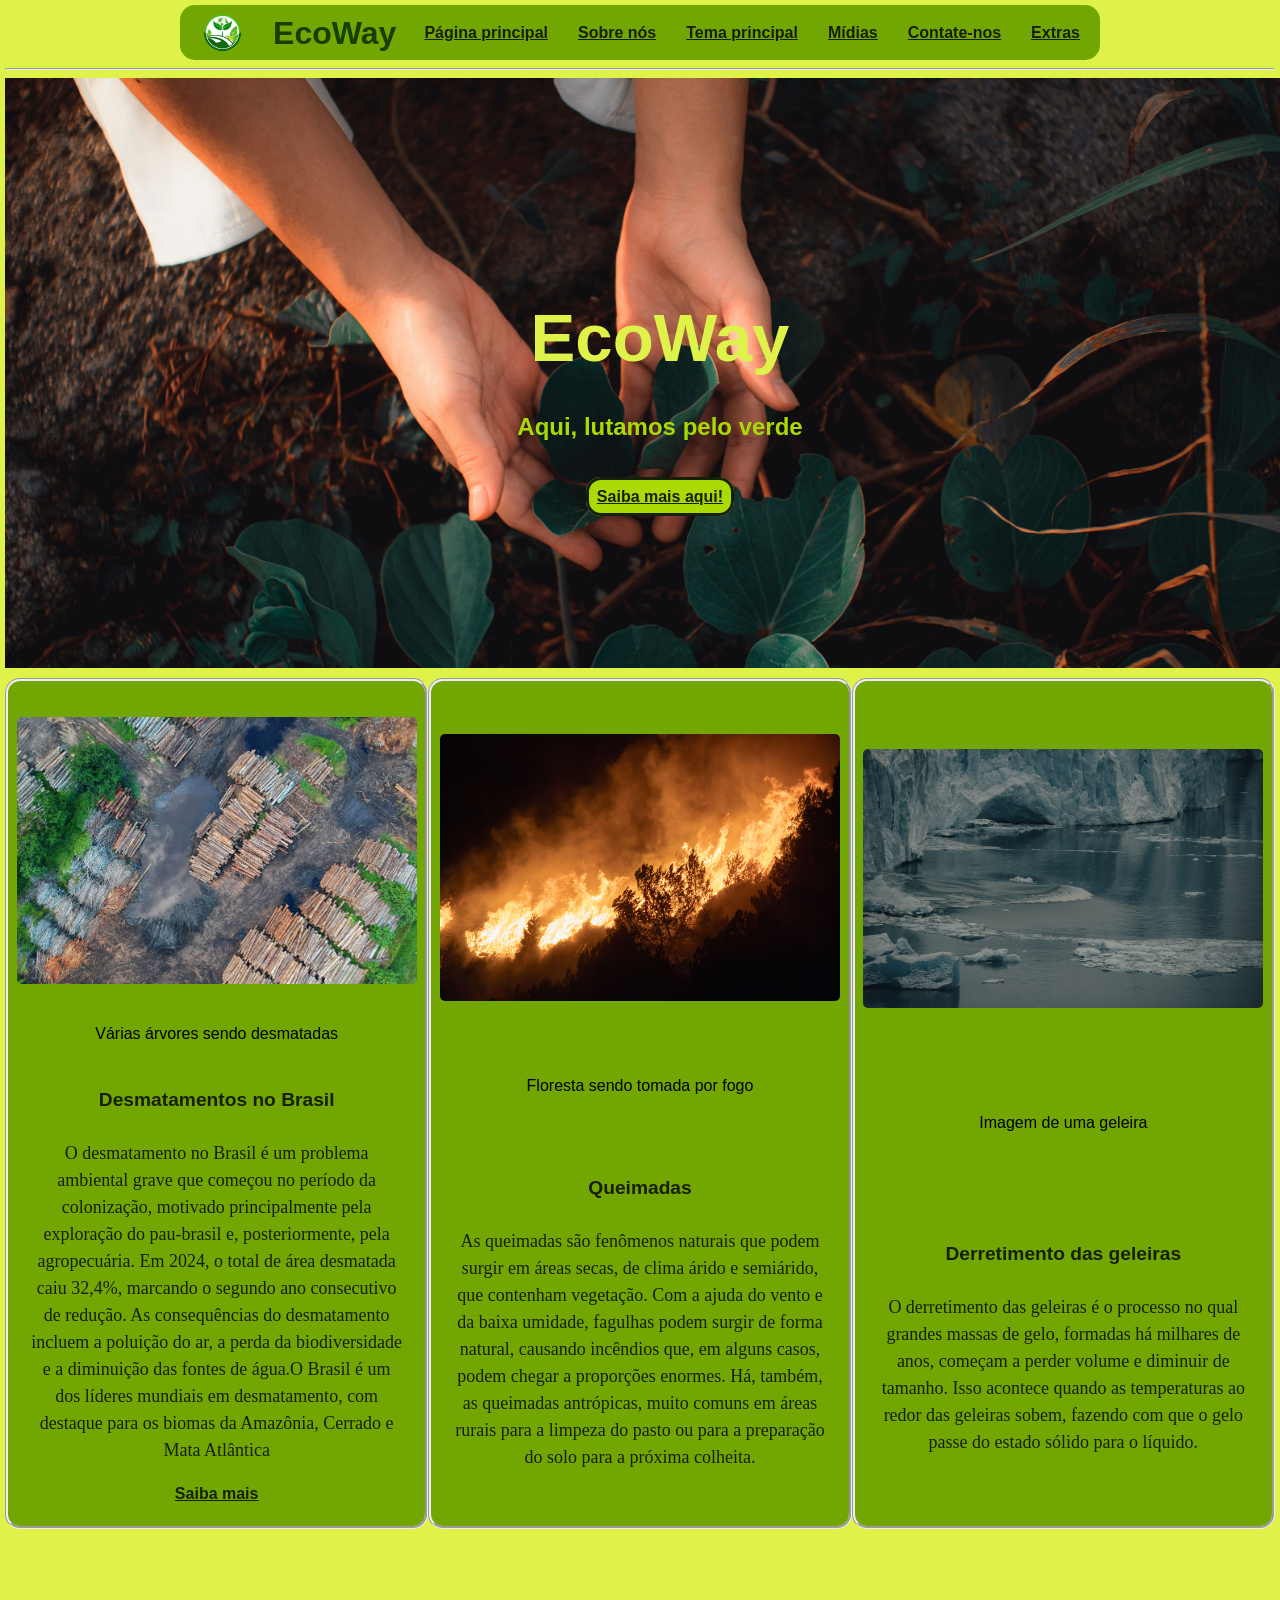
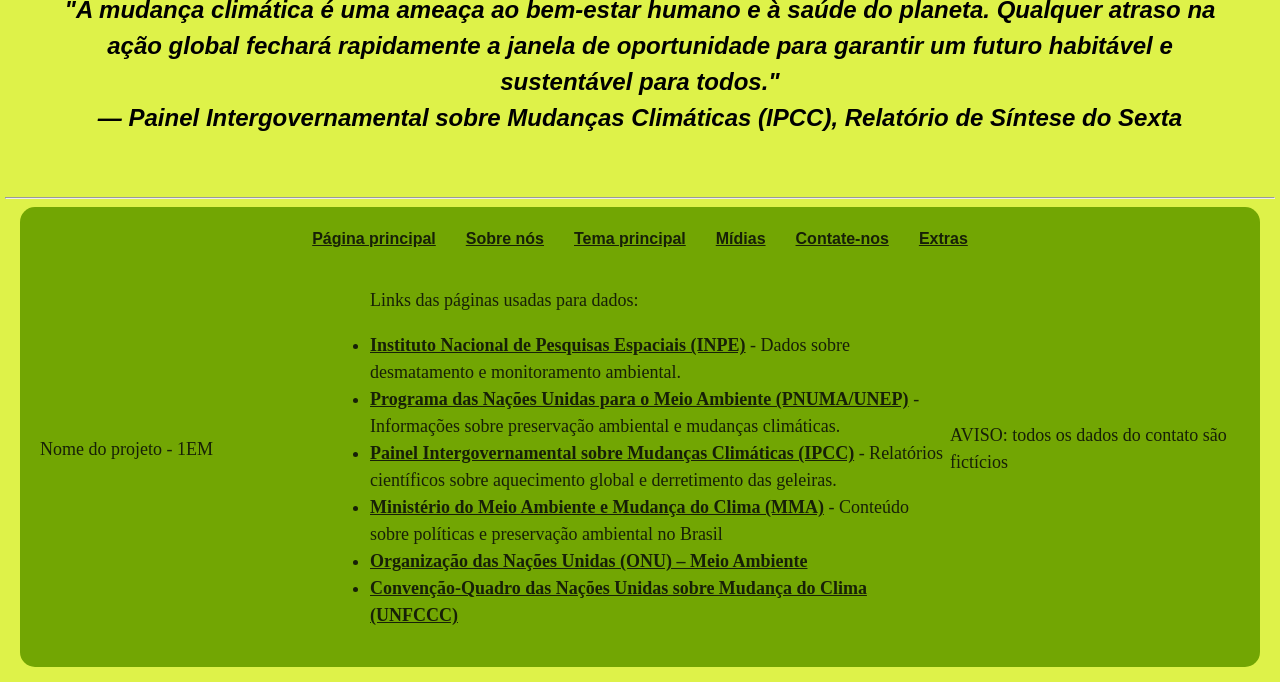
<file: index.html>
<!--Página index-->
<!DOCTYPE html>
<html lang="pt-br">
<head>
    <meta charset="UTF-8">
    <meta name="viewport" content="width=device-width, initial-scale=1.0">
    <title>Página inicial</title>
    <link rel="stylesheet" href="estilo.css">
    <link rel="icon" type="image/png" href="imagens/favicon.png">
</head>
<body>
    <!--Cabeçalho-->
    <header>
        <div class="cabeçalho">
            <!--Logo-->
            <img src="imagens/logo.png" alt="Logotipo" class="logo">
            <!--Título do site-->
            <h1 class="titulo">EcoWay</h1>
            <!--Menu de navegação-->
            <nav class="menunav">
                <a href="index.html">Página principal</a>
                <a href="sobre.html">Sobre nós</a>
                <a href="tema.html">Tema principal</a>
                <a href="midia.html">Mídias</a>
                <a href="contato.html">Contate-nos</a>
                <a href="extra.html">Extras</a>
            </nav>
        </div>
    </header>
    <!--Parte principal-->
    <main>
        <hr>
        <section class="hero">
            <h1>EcoWay</h1>
            <h2>Aqui, lutamos pelo verde</h2>
            <a href="tema.html" class="btn">Saiba mais aqui!</a>
        </section>
        <section class="containercards">
            <div class="cardgrid">
                <figure><img src="imagens/card1.jpg" alt="Desmatamento em floresta"></figure>
                <figcaption>Várias árvores sendo desmatadas</figcaption>
                <article>
                    <h4>Desmatamentos no Brasil</h4>
                    <p>O desmatamento no Brasil é um problema ambiental grave que começou no período da colonização, motivado principalmente pela exploração do pau-brasil e, posteriormente, pela agropecuária. Em 2024, o total de área desmatada caiu 32,4%, marcando o segundo ano consecutivo de redução. As consequências do desmatamento incluem a poluição do ar, a perda da biodiversidade e a diminuição das fontes de água.O Brasil é um dos líderes mundiais em desmatamento, com destaque para os biomas da Amazônia, Cerrado e Mata Atlântica</p>
                    <a href="tema.html">Saiba mais</a>
                </article>
            </div>
            <div class="cardgrid">
                <figure><img src="imagens/card2.jpg" alt="Queimada"></figure>
                <figcaption>Floresta sendo tomada por fogo</figcaption>
                <article>
                    <h4>Queimadas</h4>
                    <p>As queimadas são fenômenos naturais que podem surgir em áreas secas, de clima árido e semiárido, que contenham vegetação. Com a ajuda do vento e da baixa umidade, fagulhas podem surgir de forma natural, causando incêndios que, em alguns casos, podem chegar a proporções enormes. Há, também, as queimadas antrópicas, muito comuns em áreas rurais para a limpeza do pasto ou para a preparação do solo para a próxima colheita.</p>
                </article>
            </div>
            <div class="cardgrid">
                <figure><img src="imagens/card3.jpg" alt="geleiras"></figure>
                <figcaption>Imagem de uma geleira</figcaption>
                <article>
                    <h4>Derretimento das geleiras</h4>
                    <p>O derretimento das geleiras é o processo no qual grandes massas de gelo, formadas há milhares de anos, começam a perder volume e diminuir de tamanho. Isso acontece quando as temperaturas ao redor das geleiras sobem, fazendo com que o gelo passe do estado sólido para o líquido.</p>
                </article>
            </div>
        </section>
        <section class="blockquote">
            <blockquote cite="IPCC">"A mudança climática é uma ameaça ao bem-estar humano e à saúde do planeta. Qualquer atraso na ação global fechará rapidamente a janela de oportunidade para garantir um futuro habitável e sustentável para todos."<br>— Painel Intergovernamental sobre Mudanças Climáticas (IPCC), Relatório de Síntese do Sexta</blockquote>
        </section>
            </div>
        <hr>
    </main>
    <!--Rodapé-->
    <footer>
        <div class="rodapetotal">
            <nav class="rodapenav">
                <a href="index.html">Página principal</a>
                <a href="sobre.html">Sobre nós</a>
                <a href="tema.html">Tema principal</a>
                <a href="midia.html">Mídias</a>
                <a href="contato.html">Contate-nos</a>
                <a href="extra.html">Extras</a>
            </nav>
            <div class="rodape">
            <p>Nome do projeto - 1EM</p>
            <ul>
                <p>Links das páginas usadas para dados:</p>
                <li><a href="https://www.gov.br/inpe/pt-br" target="_blank">Instituto Nacional de Pesquisas Espaciais (INPE)</a> - Dados sobre desmatamento e monitoramento ambiental.</li>
                <li><a href="https://www.unep.org/pt-br" target="_blank">Programa das Nações Unidas para o Meio Ambiente (PNUMA/UNEP)</a> - Informações sobre preservação ambiental e mudanças climáticas.</li>
                <li><a href="https://www.ipcc.ch/?utm" target="_blank">Painel Intergovernamental sobre Mudanças Climáticas (IPCC)</a> - Relatórios científicos sobre aquecimento global e derretimento das geleiras.</li>
                <li><a href="https://www.gov.br/mma?utm" target="_blank">Ministério do Meio Ambiente e Mudança do Clima (MMA)</a> - Conteúdo sobre políticas e preservação ambiental no Brasil</li>
                <li><a href="https://www.un.org/en/climatechange?utm" target="_blank">Organização das Nações Unidas (ONU) – Meio Ambiente</a></li>
                <li><a href="https://unfccc.int" target="_blank">Convenção-Quadro das Nações Unidas sobre Mudança do Clima (UNFCCC)</a></li>
            </ul>
            <p>AVISO: todos os dados do contato são fictícios</p>
            </div>
        </div>
    </footer>
</body>
</html>
</file>
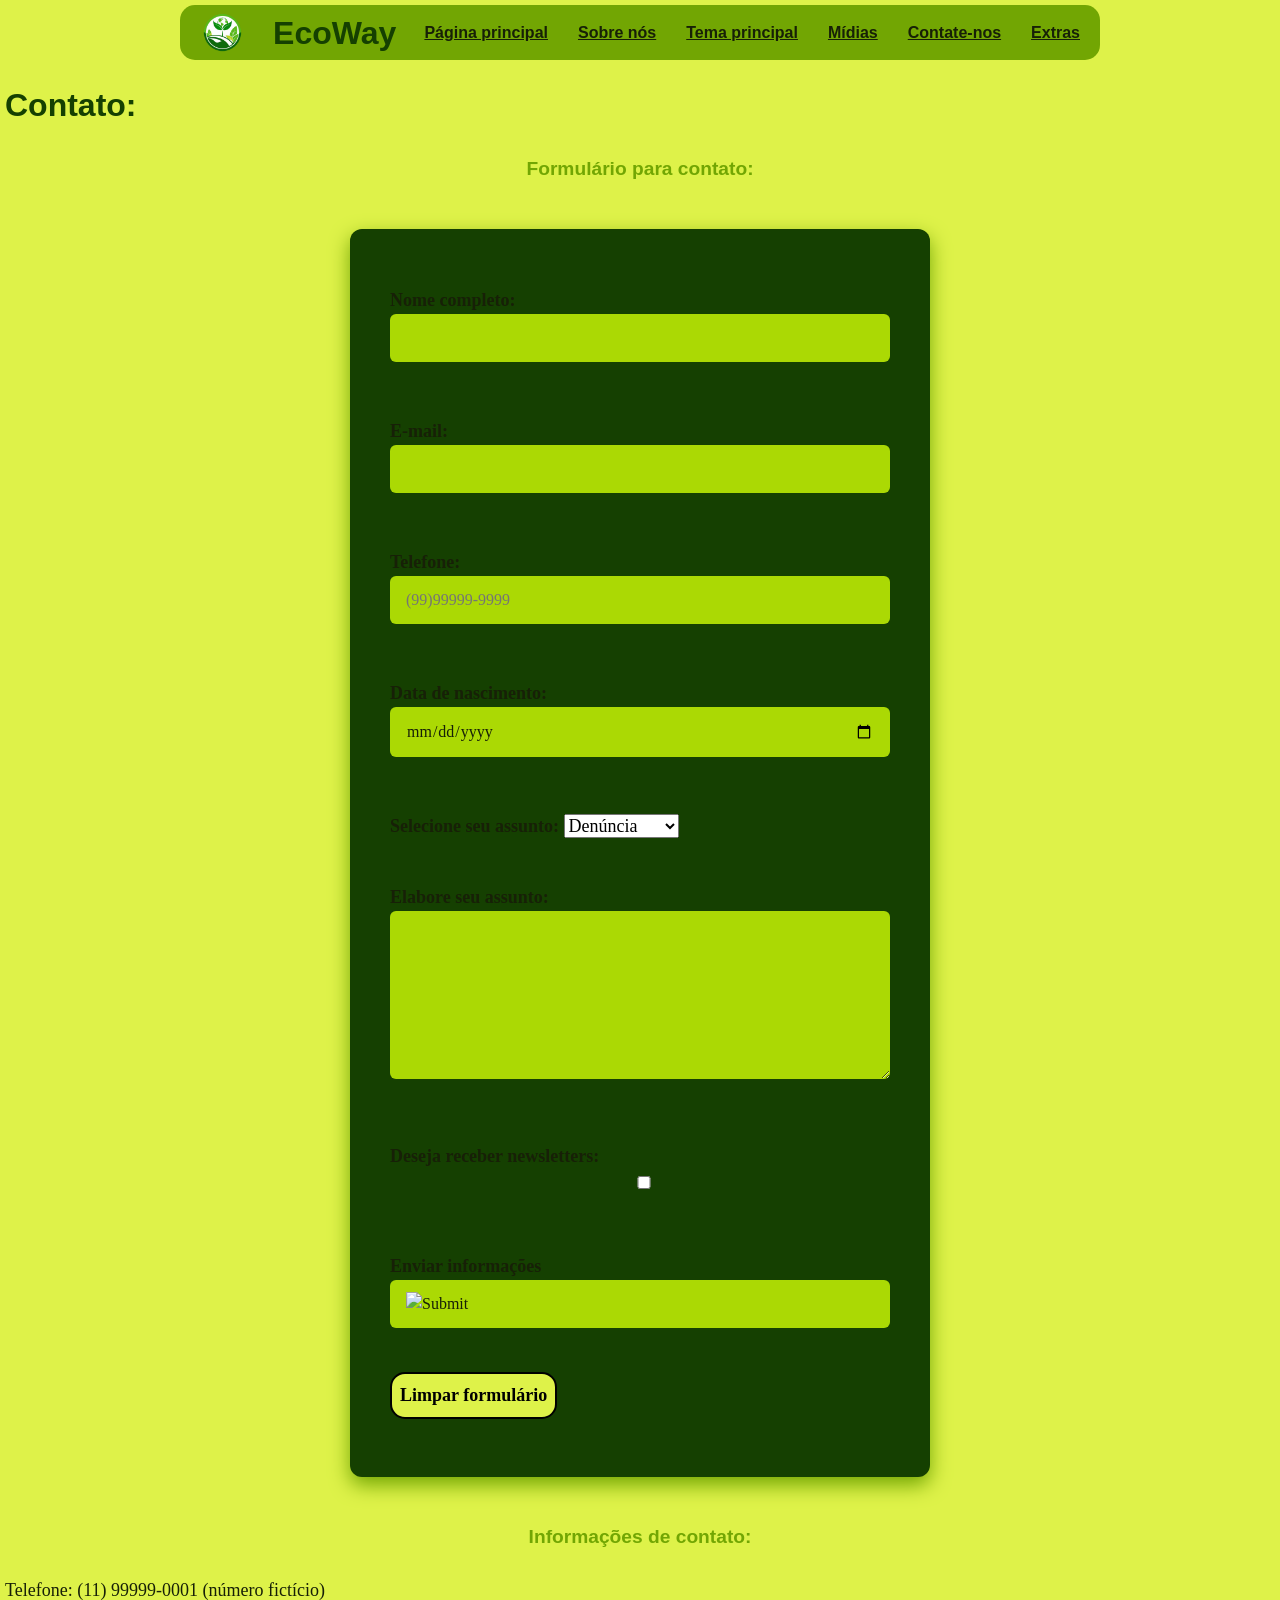
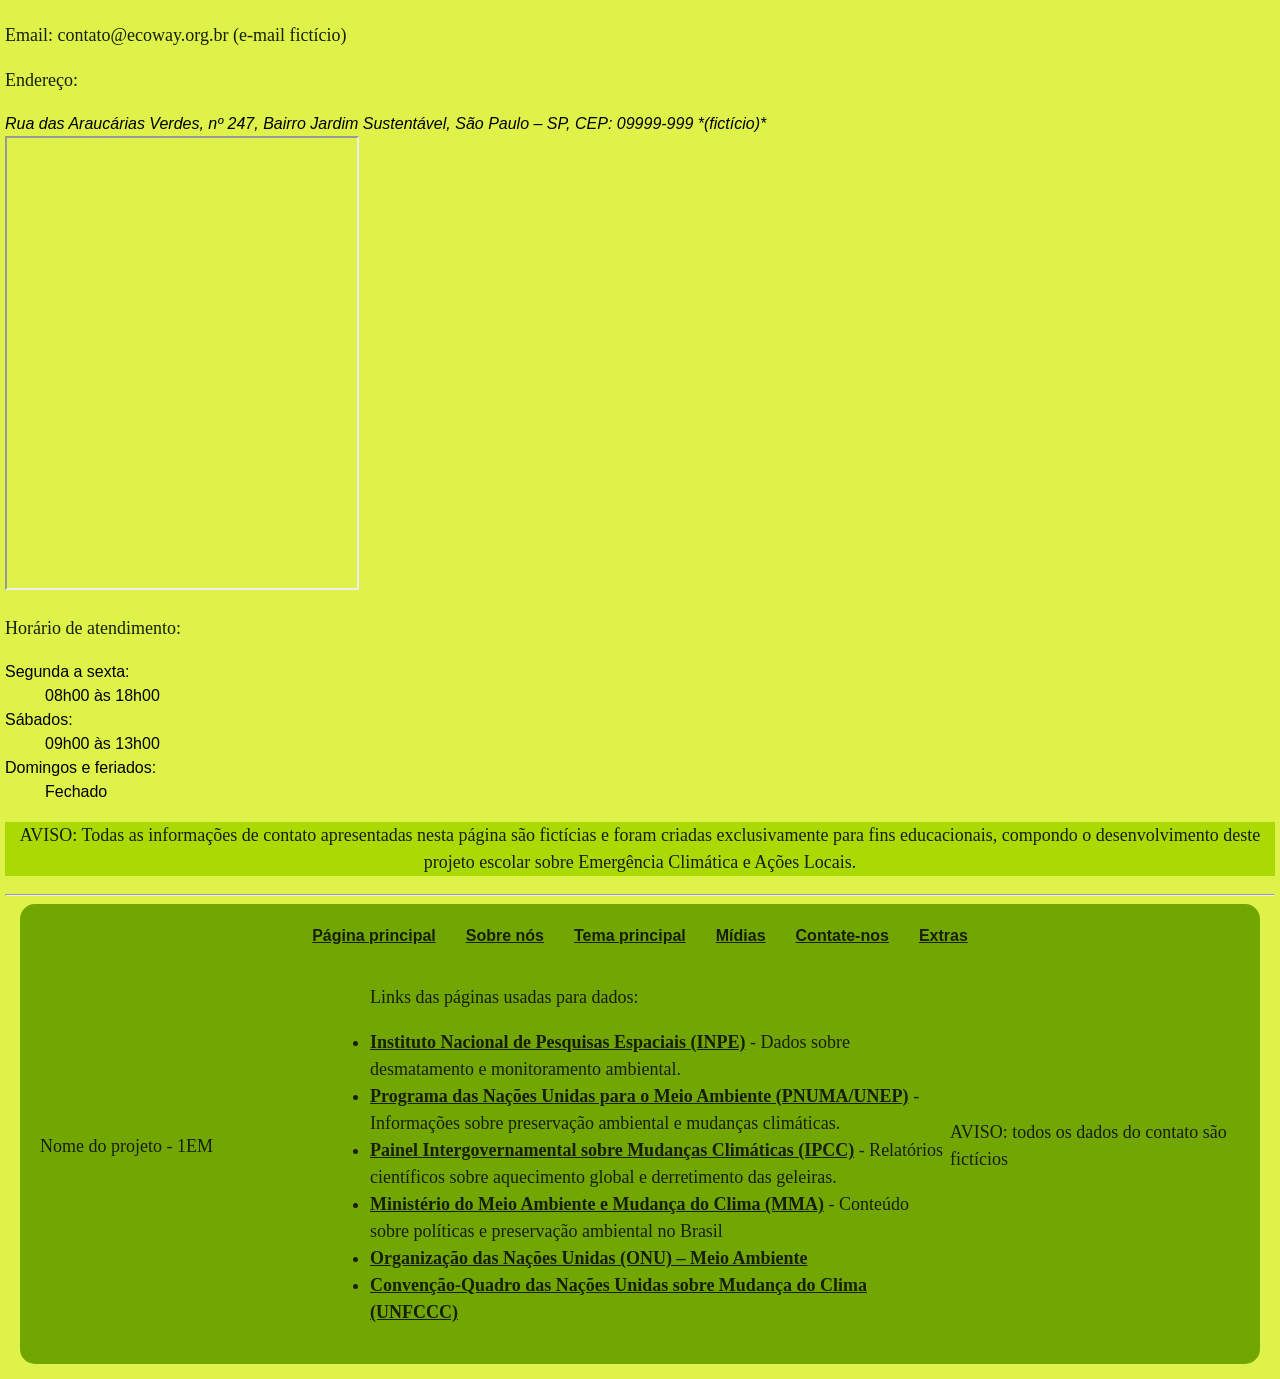
<file: contato.html>
<!--Página index-->
<!DOCTYPE html>
<html lang="pt-br">
<head>
    <meta charset="UTF-8">
    <meta name="viewport" content="width=device-width, initial-scale=1.0">
    <title>Contato</title>
    <link rel="stylesheet" href="estilo.css">
    <link rel="icon" type="image/png" href="imagens/favicon.png">
</head>
<body>
    <!--Cabeçalho-->
    <header>
        <div class="cabeçalho">
            <!--Logo-->
            <img src="imagens/logo.png" alt="Logotipo" class="logo">
            <!--Título do site-->
            <h1 class="titulo">EcoWay</h1>
            <!--Menu de navegação-->
            <nav class="menunav">
                <a href="index.html">Página principal</a>
                <a href="sobre.html">Sobre nós</a>
                <a href="tema.html">Tema principal</a>
                <a href="midia.html">Mídias</a>
                <a href="contato.html">Contate-nos</a>
                <a href="extra.html">Extras</a>
            </nav>
        </div>
    </header>
    <!--Parte principal-->
    <main>
        <h1>Contato:</h1>
        <h4>Formulário para contato:</h4>
        <section class="container-formulario">
            <form class="formulario-contato">
                <section class="grupo-campo">
                    <p>
                        <label for="input-nome">Nome completo: </label>
                        <input type="text" id="input-nome" name="nome" required>
                    </p>
                </section>
                <section class="grupo-campo">
                    <p>
                        <label for="input-email">E-mail: </label>
                        <input type="email" id="input-email" name="email" required>
                    </p>
                </section>
                <section class="grupo-campo">
                    <p>
                        <label for="input-telefone">Telefone: </label>
                        <input type="tel" id="input-telefone" name="telefone" placeholder="(99)99999-9999" pattern="(\([0-9]{2}\))\s([9]{1})?([0-9]{4})-([0-9]{4})" min="2007-06-22" max="2026-06-22">
                    </p>
                </section>
                <section class="grupo-campo">
                    <p>
                        <label for="input-data">Data de nascimento: </label>
                        <input type="date" id="input-data" name="data" min="2007-06-29" max="1956-06-29">
                    </p>
                </section>
                <section class="grupo-campo">
                    <p>
                        <label for="input-assunto">Selecione seu assunto: </label>
                        <select name="assunto" id="input-assunto">
                            <option value="denuncia">Denúncia</option>
                            <option value="voluntariado">Voluntariado</option>
                            <option value="parceria">Parceria</option>
                            <option value="imprensa">Imprensa</option>
                            <option value="outro">Outro</option>
                        </select>
                    </p>
                    <p>
                        <label for="input-assuntoelaborar">Elabore seu assunto:</label>
                        <textarea name="assuntoelaborar" id="input-assuntoelaborar" cols="30" rows="6"></textarea>
                    </p>
                </section>
                <section class="grupo-campo">
                    <p>
                        <label for="input-newsletter">Deseja receber newsletters:</label>
                        <input type="checkbox" id="input-newsletter" name="newsletter" value="subscribe">
                    </p>
                </section>
                <section class="grupo-campo">
                    <p>
                        <label for="btn-enviar">Enviar informações</label>
                        <input type="image" src="" id="btn-enviar" name="enviar" width="5%">
                    </p>
                    <p>
                        <button type="reset" class="btn">Limpar formulário</button>
                    </p>
                </section>
            </form>
        </section>
        <section class="informacoes">
            <h4>Informações de contato:</h4>
            <p>Telefone: (11) 99999-0001 (número fictício)</p>
            <p>Email: contato@ecoway.org.br (e-mail fictício)</p>
            <p>Endereço: </p><address>Rua das Araucárias Verdes, nº 247, Bairro Jardim Sustentável, São Paulo – SP, CEP: 09999-999 *(fictício)*</address>
            <iframe 
            src="https://google.com" 
            width="350" 
            height="450" 
            allowfullscreen="" 
            title="Nosso endereço"
            >
            </iframe>
            <p>Horário de atendimento:</p>
            <p>
                <dl>
                <dt>Segunda a sexta:</dt>
                <dd>08h00 às 18h00</dd>
                <dt>Sábados:</dt>
                <dd>09h00 às 13h00</dd>
                <dt>Domingos e feriados:</dt>
                <dd>Fechado</dd>
                </dl>
            </p>
        </section>
        <p id="aviso">AVISO: Todas as informações de contato apresentadas nesta página são fictícias e foram criadas exclusivamente para fins educacionais, compondo o desenvolvimento deste projeto escolar sobre Emergência Climática e Ações Locais.</p>
        <hr>
    </main>
    <!--Rodapé-->
    <footer>
        <div class="rodapetotal">
            <nav class="rodapenav">
                <a href="index.html">Página principal</a>
                <a href="sobre.html">Sobre nós</a>
                <a href="tema.html">Tema principal</a>
                <a href="midia.html">Mídias</a>
                <a href="contato.html">Contate-nos</a>
                <a href="extra.html">Extras</a>
            </nav>
            <div class="rodape">
            <p>Nome do projeto - 1EM</p>
            <ul>
                <p>Links das páginas usadas para dados:</p>
                <li><a href="https://www.gov.br/inpe/pt-br" target="_blank">Instituto Nacional de Pesquisas Espaciais (INPE)</a> - Dados sobre desmatamento e monitoramento ambiental.</li>
                <li><a href="https://www.unep.org/pt-br" target="_blank">Programa das Nações Unidas para o Meio Ambiente (PNUMA/UNEP)</a> - Informações sobre preservação ambiental e mudanças climáticas.</li>
                <li><a href="https://www.ipcc.ch/?utm" target="_blank">Painel Intergovernamental sobre Mudanças Climáticas (IPCC)</a> - Relatórios científicos sobre aquecimento global e derretimento das geleiras.</li>
                <li><a href="https://www.gov.br/mma?utm" target="_blank">Ministério do Meio Ambiente e Mudança do Clima (MMA)</a> - Conteúdo sobre políticas e preservação ambiental no Brasil</li>
                <li><a href="https://www.un.org/en/climatechange?utm" target="_blank">Organização das Nações Unidas (ONU) – Meio Ambiente</a></li>
                <li><a href="https://unfccc.int" target="_blank">Convenção-Quadro das Nações Unidas sobre Mudança do Clima (UNFCCC)</a></li>
            </ul>
            <p>AVISO: todos os dados do contato são fictícios</p>
            </div>
        </div>
    </footer>
</body>
</html>
</file>
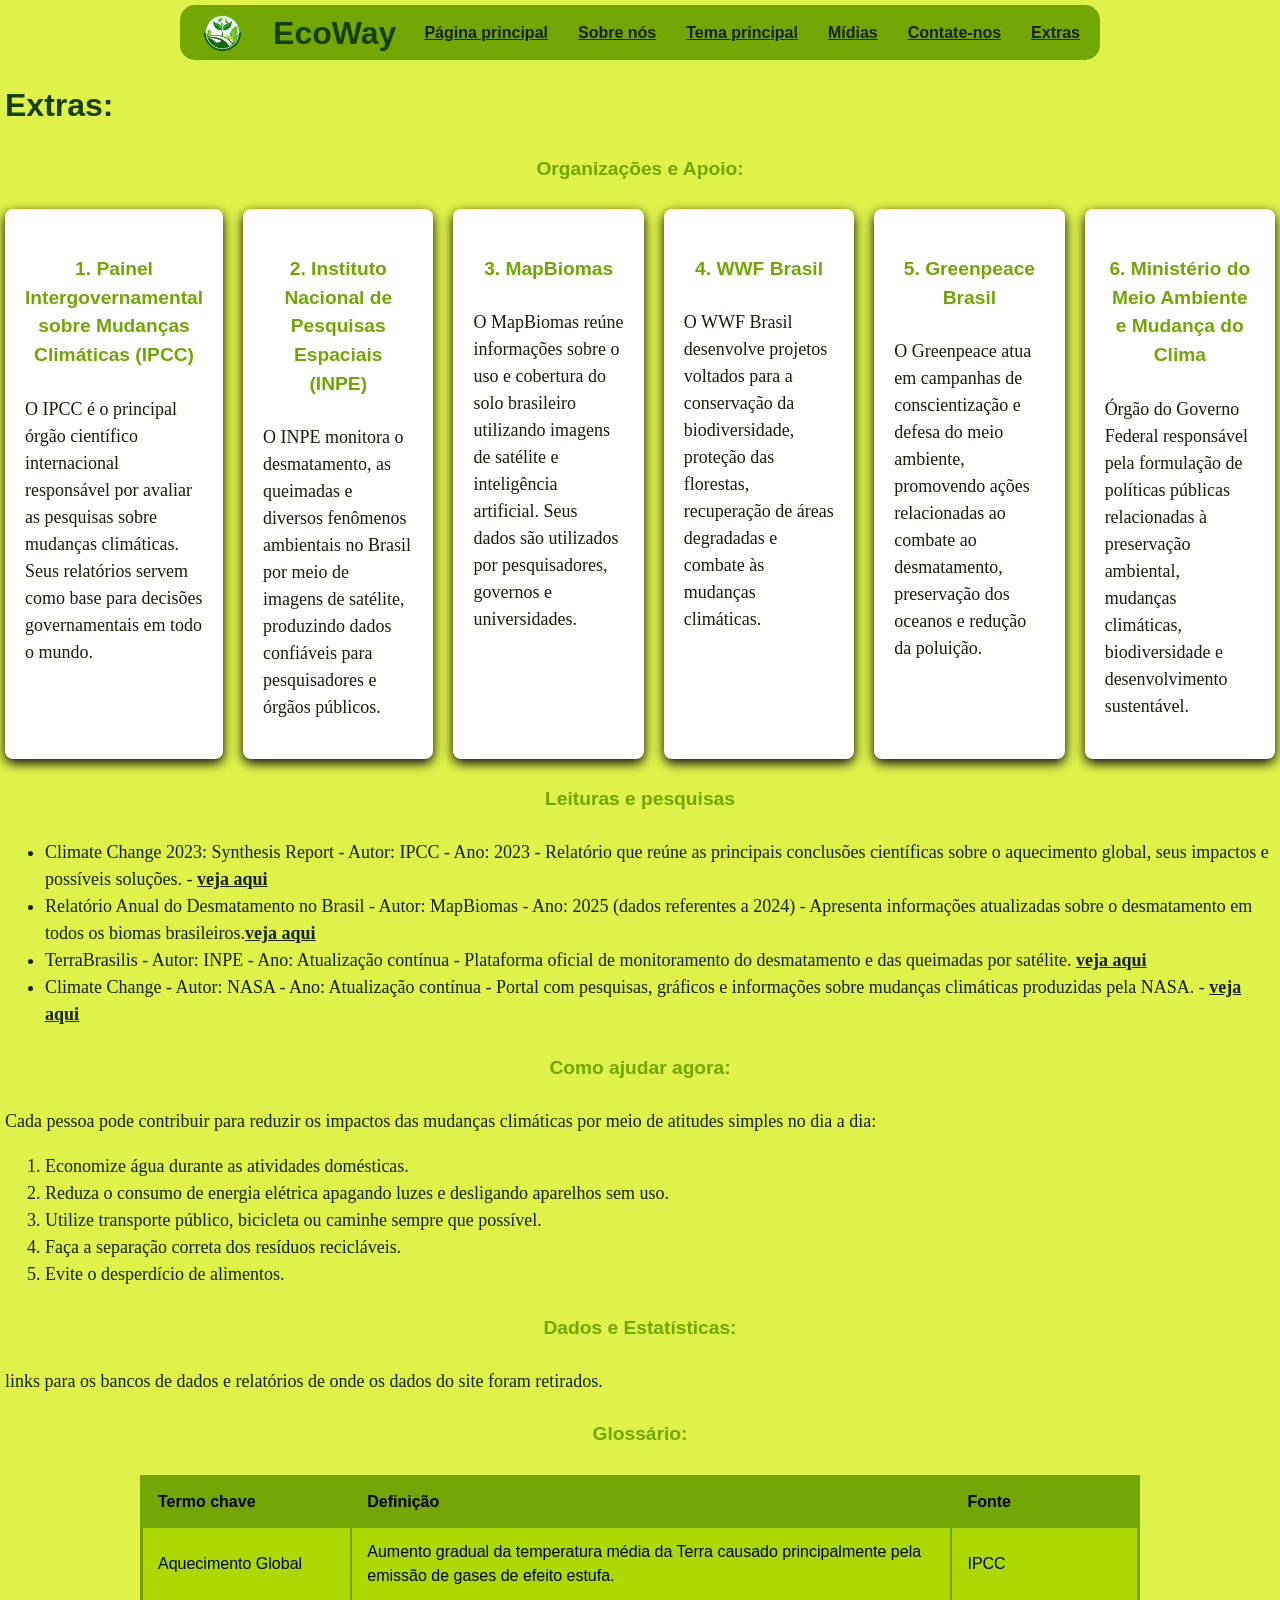
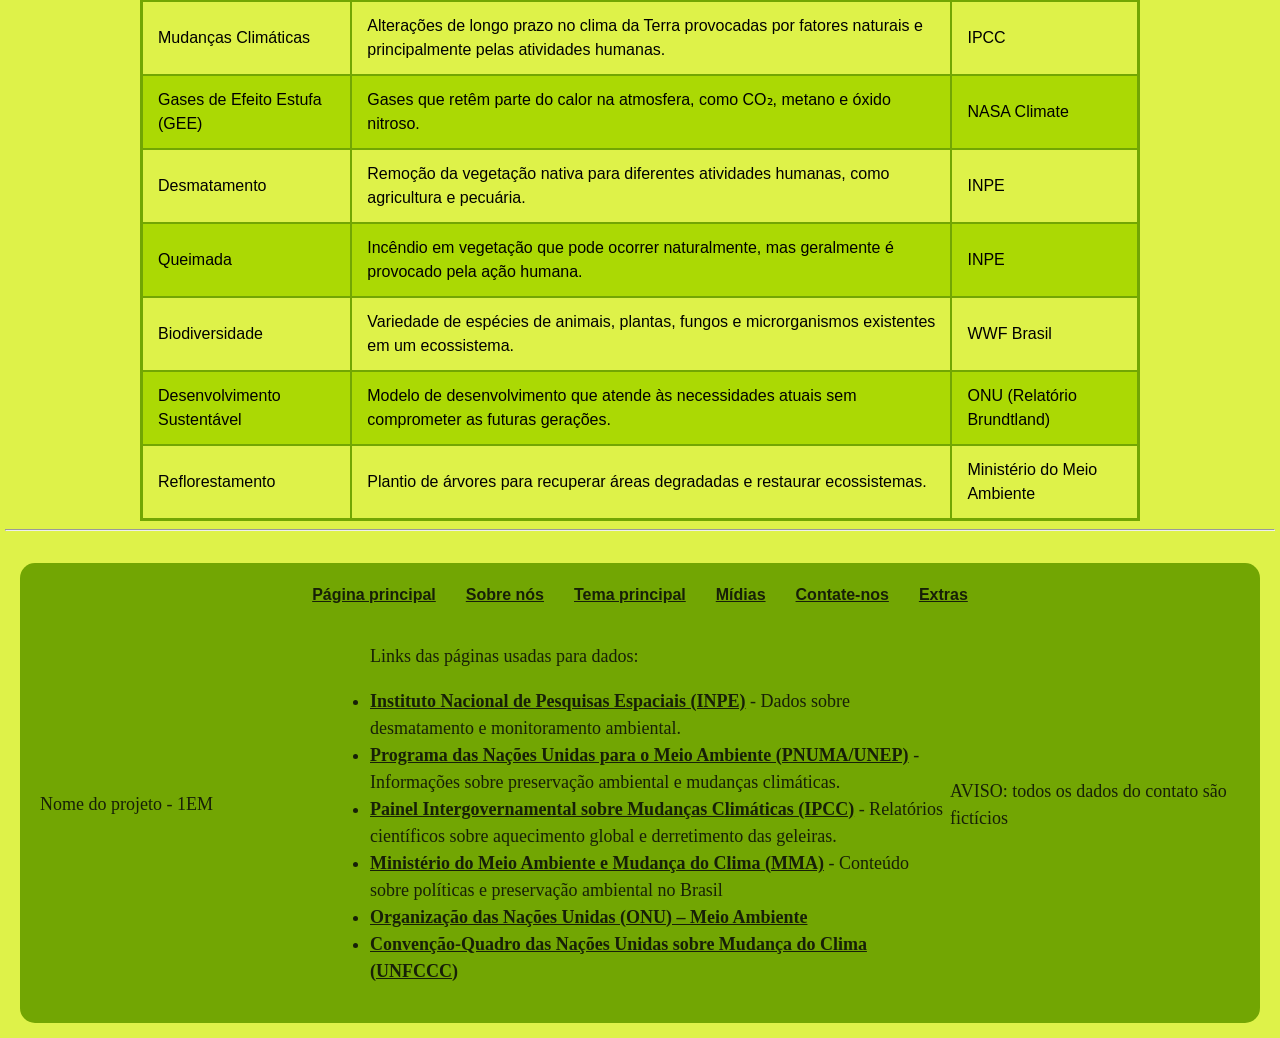
<file: extra.html>
<!--Página index-->
<!DOCTYPE html>
<html lang="pt-br">
<head>
    <meta charset="UTF-8">
    <meta name="viewport" content="width=device-width, initial-scale=1.0">
    <title>Extra</title>
    <link rel="stylesheet" href="estilo.css">
    <link rel="icon" type="image/png" href="imagens/favicon.png">
</head>
<body>
    <!--Cabeçalho-->
    <header>
        <div class="cabeçalho">
            <!--Logo-->
            <img src="imagens/logo.png" alt="Logotipo" class="logo">
            <!--Título do site-->
            <h1 class="titulo">EcoWay</h1>
            <!--Menu de navegação-->
            <nav class="menunav">
                <a href="index.html">Página principal</a>
                <a href="sobre.html">Sobre nós</a>
                <a href="tema.html">Tema principal</a>
                <a href="midia.html">Mídias</a>
                <a href="contato.html">Contate-nos</a>
                <a href="extra.html">Extras</a>
            </nav>
        </div>
    </header>
    <!--Parte principal-->
    <main>
        <h1>Extras:</h1>
        <h4>Organizações e Apoio:</h4>
        <section class="organizacoes-cards">
                <div class="organizacoes-cards">
                    <div class="card">
                        <h4>1. Painel Intergovernamental sobre Mudanças Climáticas (IPCC)</h4>
                        <p>O IPCC é o principal órgão científico internacional responsável por avaliar as pesquisas sobre mudanças climáticas. Seus relatórios servem como base para decisões governamentais em todo o mundo.</p>
                    </div>
                    <div class="card">
                        <h4>2. Instituto Nacional de Pesquisas Espaciais (INPE)</h4>
                        <p>O INPE monitora o desmatamento, as queimadas e diversos fenômenos ambientais no Brasil por meio de imagens de satélite, produzindo dados confiáveis para pesquisadores e órgãos públicos.</p>
                    </div>
                    <div class="card">
                        <h4>3. MapBiomas</h4>
                        <p>O MapBiomas reúne informações sobre o uso e cobertura do solo brasileiro utilizando imagens de satélite e inteligência artificial. Seus dados são utilizados por pesquisadores, governos e universidades.</p>
                    </div>
                    <div class="card">
                        <h4>4. WWF Brasil</h4>
                        <p>O WWF Brasil desenvolve projetos voltados para a conservação da biodiversidade, proteção das florestas, recuperação de áreas degradadas e combate às mudanças climáticas.</p>
                    </div>
                    <div class="card">
                        <h4>5. Greenpeace Brasil</h4>
                        <p>O Greenpeace atua em campanhas de conscientização e defesa do meio ambiente, promovendo ações relacionadas ao combate ao desmatamento, preservação dos oceanos e redução da poluição.</p>
                    </div>
                    <div class="card">
                        <h4>6. Ministério do Meio Ambiente e Mudança do Clima</h4>
                        <p>Órgão do Governo Federal responsável pela formulação de políticas públicas relacionadas à preservação ambiental, mudanças climáticas, biodiversidade e desenvolvimento sustentável.</p>
                    </div>
                </div>
        </section>
        <section class="leiturasepesquisas">
            <h4>Leituras e pesquisas</h4>
            <ul>
                <li>Climate Change 2023: Synthesis Report - Autor: IPCC - Ano: 2023 - Relatório que reúne as principais conclusões científicas sobre o aquecimento global, seus impactos e possíveis soluções. - <a href="https://www.ipcc.ch/report/ar6/syr/" target="_blank" rel="noopener noreferrer">veja aqui</a></li>
                <li>Relatório Anual do Desmatamento no Brasil - Autor: MapBiomas - Ano: 2025 (dados referentes a 2024) - Apresenta informações atualizadas sobre o desmatamento em todos os biomas brasileiros.<a href="https://alerta.mapbiomas.org/" target="_blank" rel="noopener noreferrer">veja aqui</a></li>
                <li>TerraBrasilis - Autor: INPE - Ano: Atualização contínua - Plataforma oficial de monitoramento do desmatamento e das queimadas por satélite. <a href="https://terrabrasilis.dpi.inpe.br/" target="_blank" rel="noopener noreferrer">veja aqui</a></li>
                <li>Climate Change - Autor: NASA - Ano: Atualização contínua - Portal com pesquisas, gráficos e informações sobre mudanças climáticas produzidas pela NASA. - <a href="https://climate.nasa.gov/" target="_blank" rel="noopener noreferrer">veja aqui</a></li>
            </ul>
        </section>
        <section class="comoajudar">
            <h4>Como ajudar agora:</h4>
            <p>Cada pessoa pode contribuir para reduzir os impactos das mudanças climáticas por meio de atitudes simples no dia a dia:</p>
                <ol>
                    <li>Economize água durante as atividades domésticas.</li>
                    <li>Reduza o consumo de energia elétrica apagando luzes e desligando aparelhos sem uso.</li>
                    <li>Utilize transporte público, bicicleta ou caminhe sempre que possível.</li>
                    <li>Faça a separação correta dos resíduos recicláveis.</li>
                    <li>Evite o desperdício de alimentos.</li>
                </ol>
        </section>
        <section class="dadoseest">
            <h4>Dados e Estatísticas:</h4>
            <p>links para os bancos de dados e relatórios de onde os dados do site foram retirados.</p>
        </section>
        <section class="glossario">
            <h4>Glossário:</h4>
            <table class="tabela-glossario">
                <thead>
                    <tr>
                    <th>Termo chave</th>
                    <th>Definição</th>
                    <th>Fonte</th>
                    </tr>
                </thead>
                <tbody>
                    <tr>
                    <td>Aquecimento Global</td>
                    <td>Aumento gradual da temperatura média da Terra causado principalmente pela emissão de gases de efeito estufa.</td>
                    <td>IPCC</td>
                    </tr>
                    <tr>
                    <td>Mudanças Climáticas</td>
                    <td>Alterações de longo prazo no clima da Terra provocadas por fatores naturais e principalmente pelas atividades humanas.</td>
                    <td>IPCC</td>
                    </tr>
                    <tr>
                    <td>Gases de Efeito Estufa (GEE)</td>
                    <td>Gases que retêm parte do calor na atmosfera, como CO₂, metano e óxido nitroso.</td>
                    <td>NASA Climate</td>
                    </tr>
                    <tr>
                    <td>Desmatamento</td>
                    <td>Remoção da vegetação nativa para diferentes atividades humanas, como agricultura e pecuária.</td>
                    <td>INPE</td>
                    </tr>
                    <tr>
                    <td>Queimada</td>
                    <td>Incêndio em vegetação que pode ocorrer naturalmente, mas geralmente é provocado pela ação humana.</td>
                    <td>INPE</td>
                    </tr>
                    <tr>
                    <td>Biodiversidade</td>
                    <td>Variedade de espécies de animais, plantas, fungos e microrganismos existentes em um ecossistema.</td>
                    <td>WWF Brasil</td>
                    </tr>
                    <tr>
                    <td>Desenvolvimento Sustentável</td>
                    <td>Modelo de desenvolvimento que atende às necessidades atuais sem comprometer as futuras gerações.</td>
                    <td>ONU (Relatório Brundtland)</td>
                    </tr>
                    <tr>
                    <td>Reflorestamento</td>
                    <td>Plantio de árvores para recuperar áreas degradadas e restaurar ecossistemas.</td>
                    <td>Ministério do Meio Ambiente</td>
                    </tr>
                </tbody>
            </table>
        </section>
        <hr>
        <br>

    </main>
    <!--Rodapé-->
    <footer>
        <div class="rodapetotal">
            <nav class="rodapenav">
                <a href="index.html">Página principal</a>
                <a href="sobre.html">Sobre nós</a>
                <a href="tema.html">Tema principal</a>
                <a href="midia.html">Mídias</a>
                <a href="contato.html">Contate-nos</a>
                <a href="extra.html">Extras</a>
            </nav>
            <div class="rodape">
            <p>Nome do projeto - 1EM</p>
            <ul>
                <p>Links das páginas usadas para dados:</p>
                <li><a href="https://www.gov.br/inpe/pt-br" target="_blank">Instituto Nacional de Pesquisas Espaciais (INPE)</a> - Dados sobre desmatamento e monitoramento ambiental.</li>
                <li><a href="https://www.unep.org/pt-br" target="_blank">Programa das Nações Unidas para o Meio Ambiente (PNUMA/UNEP)</a> - Informações sobre preservação ambiental e mudanças climáticas.</li>
                <li><a href="https://www.ipcc.ch/?utm" target="_blank">Painel Intergovernamental sobre Mudanças Climáticas (IPCC)</a> - Relatórios científicos sobre aquecimento global e derretimento das geleiras.</li>
                <li><a href="https://www.gov.br/mma?utm" target="_blank">Ministério do Meio Ambiente e Mudança do Clima (MMA)</a> - Conteúdo sobre políticas e preservação ambiental no Brasil</li>
                <li><a href="https://www.un.org/en/climatechange?utm" target="_blank">Organização das Nações Unidas (ONU) – Meio Ambiente</a></li>
                <li><a href="https://unfccc.int" target="_blank">Convenção-Quadro das Nações Unidas sobre Mudança do Clima (UNFCCC)</a></li>
            </ul>
            <p>AVISO: todos os dados do contato são fictícios</p>
            </div>
        </div>
    </footer>
</body>
</html>
</file>
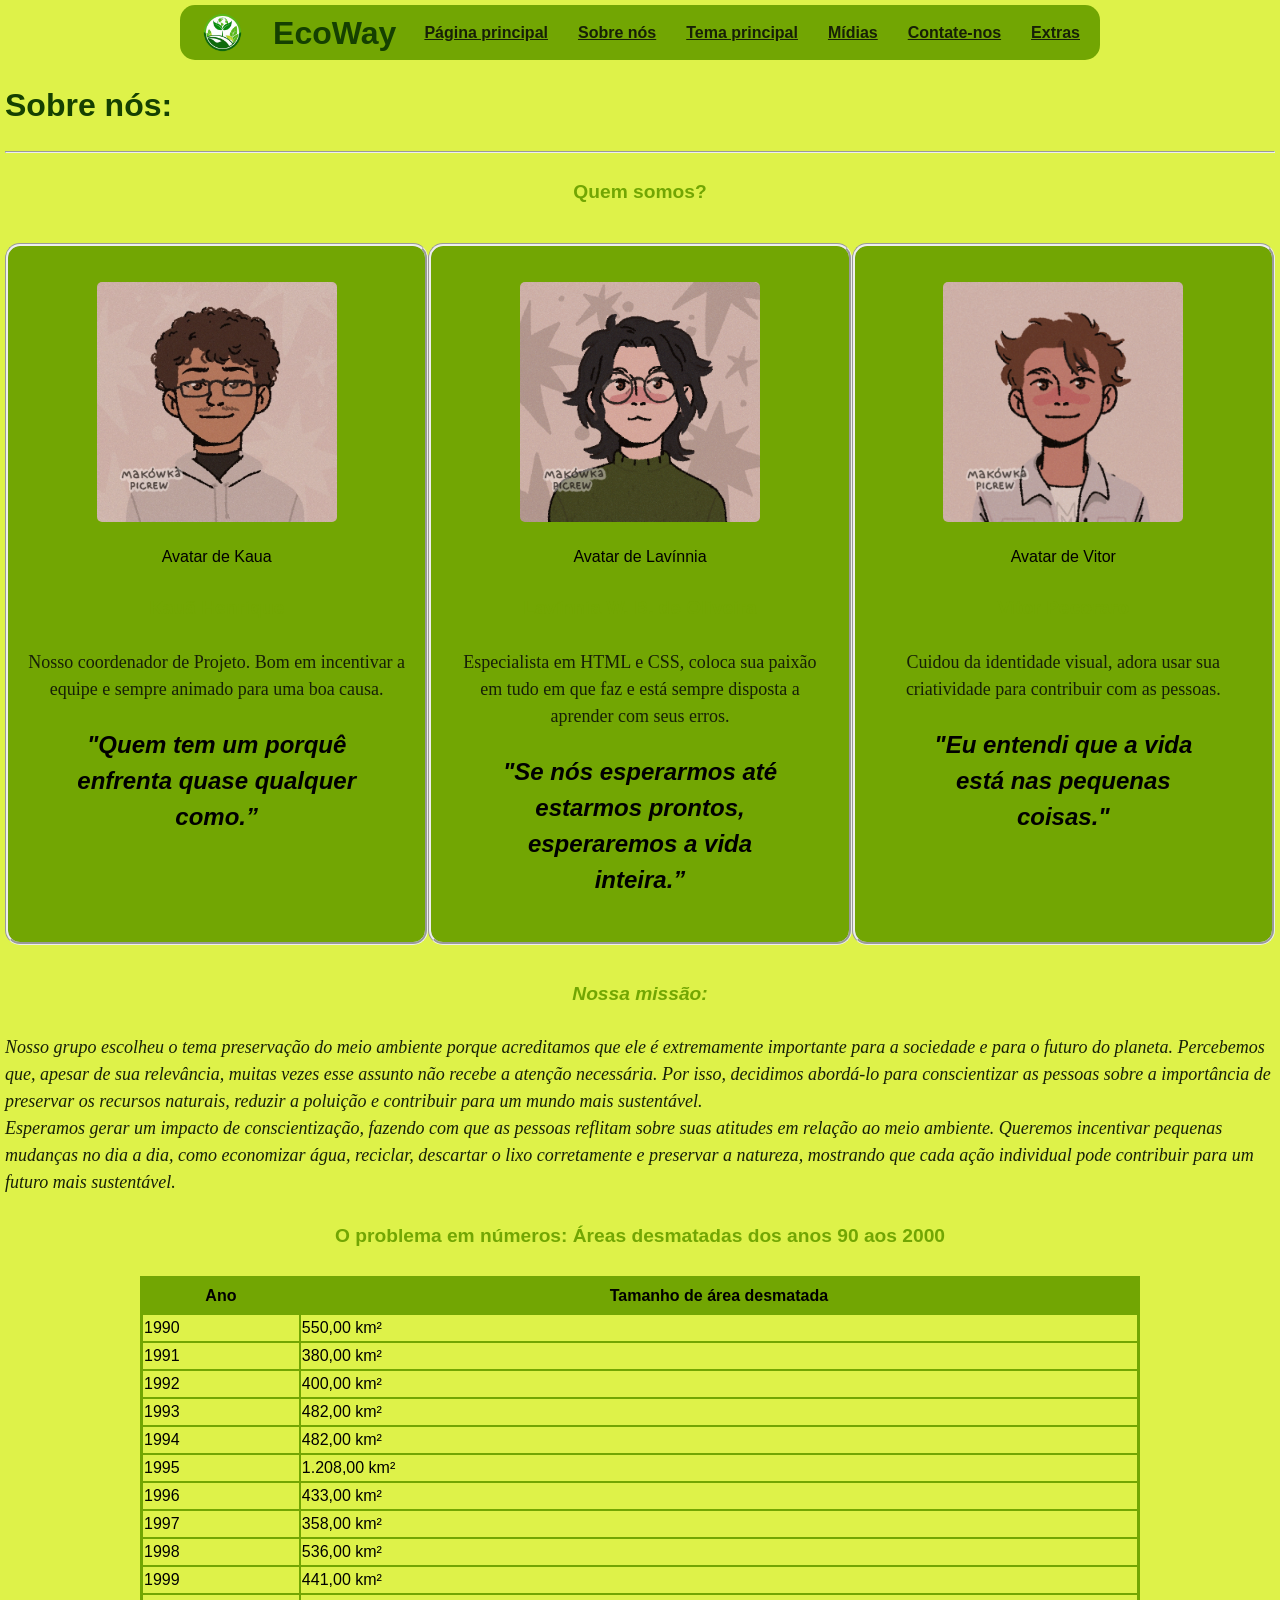
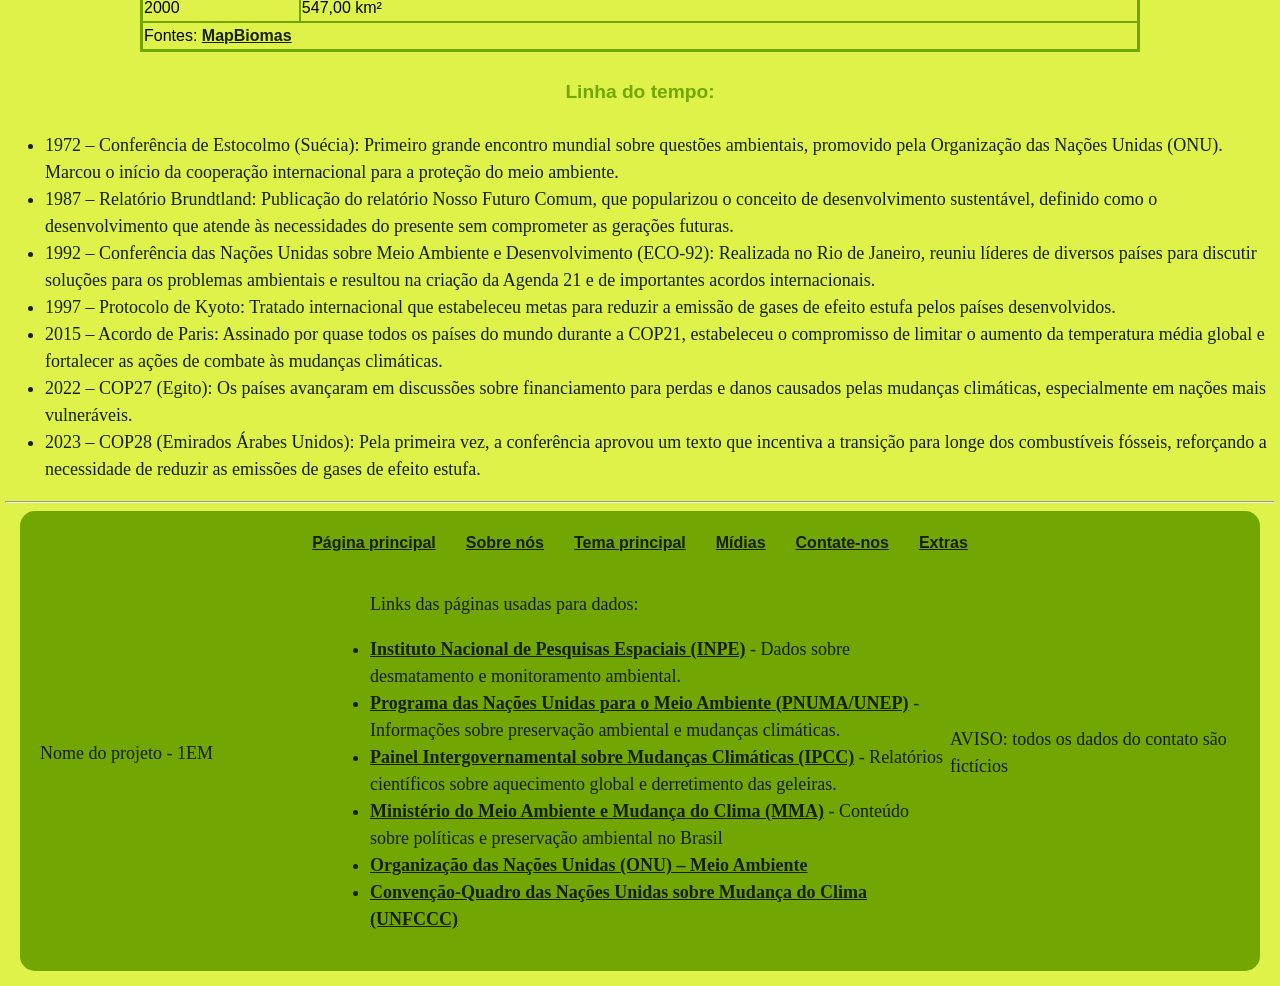
<file: sobre.html>
<!--Página index-->
<!DOCTYPE html>
<html lang="pt-br">
<head>
    <meta charset="UTF-8">
    <meta name="viewport" content="width=device-width, initial-scale=1.0">
    <title>Sobre</title>
    <link rel="stylesheet" href="estilo.css">
    <link rel="icon" type="image/png" href="imagens/favicon.png">
</head>
<body>
    <!--Cabeçalho-->
    <header>
        <div class="cabeçalho">
            <!--Logo-->
            <img src="imagens/logo.png" alt="Logotipo" class="logo">
            <!--Título do site-->
            <h1 class="titulo">EcoWay</h1>
            <!--Menu de navegação-->
            <nav class="menunav">
                <a href="index.html">Página principal</a>
                <a href="sobre.html">Sobre nós</a>
                <a href="tema.html">Tema principal</a>
                <a href="midia.html">Mídias</a>
                <a href="contato.html">Contate-nos</a>
                <a href="extra.html">Extras</a>
            </nav>
        </div>
    </header>
        <!--Parte principal-->
    <main>
        <h1>Sobre nós:</h1>
        <hr>
        <section class="quemsomos">
            <h4>Quem somos?</h4>
            <section class="containerintegrantes">
                <div class="cardflex">
                    <figure><img src="imagens/icone1.webp" alt="icone do kaua, homen preto de oculos e pouca barba"></figure>
                    <figcaption>Avatar de Kaua</figcaption>
                    <h4>Kauã Henrique</h4>
                    <p>Nosso coordenador de Projeto. Bom em incentivar a equipe e sempre animado para uma boa causa.<br>
                    <blockquote>"Quem tem um porquê enfrenta quase qualquer como.”</blockquote>
                </div>
                <div class="cardflex">
                    <figure><img src="imagens/icone2.png" alt="icone da Lavínnia, pessoa de cabelos curtos e pretos com óculos redondos"></figure>
                    <figcaption>Avatar de Lavínnia</figcaption>
                    <h4>Lavínnia W. B. de Oliveira</h4>
                    <p>Especialista em HTML e CSS, coloca sua paixão em tudo em que faz e está sempre disposta a aprender com seus erros.</p>
                    <blockquote>"Se nós esperarmos até estarmos prontos, esperaremos a vida inteira.”</blockquote>
                </div>
                <div class="cardflex">
                    <figure><img src="imagens/icone3.webp" alt="Imagemm de dados\ icone de destaque"></figure>
                    <figcaption>Avatar de Vitor</figcaption>
                    <h4>Vitor Pecoraro</h4>
                    <p>Cuidou da identidade visual, adora usar sua criatividade para contribuir com as pessoas.</p>
                    <blockquote>"Eu entendi que a vida está nas pequenas coisas."</blockquote>
                </div>
            </section>
        </section>
        <section class="nossamissao">
            <address>
            <h4>Nossa missão:</h4>
            <p>Nosso grupo escolheu o tema preservação do meio ambiente porque acreditamos que ele é extremamente importante para a sociedade e para o futuro do planeta. Percebemos que, apesar de sua relevância, muitas vezes esse assunto não recebe a atenção necessária. Por isso, decidimos abordá-lo para conscientizar as pessoas sobre a importância de preservar os recursos naturais, reduzir a poluição e contribuir para um mundo mais sustentável.<br>Esperamos gerar um impacto de conscientização, fazendo com que as pessoas reflitam sobre suas atitudes em relação ao meio ambiente. Queremos incentivar pequenas mudanças no dia a dia, como economizar água, reciclar, descartar o lixo corretamente e preservar a natureza, mostrando que cada ação individual pode contribuir para um futuro mais sustentável.</p>
            </address>
        </section>
        <section class="problema">
            <h4>O problema em números: Áreas desmatadas dos anos 90 aos 2000</h4>
            <table>
                <thead>
                    <tr>
                    <th>Ano</th>
                    <th>Tamanho de área desmatada</th>
                    </tr>
                </thead>
                <tbody>
                    <tr>
                    <td>1990</td>
                    <td>550,00 km²</td>
                    </tr>
                    <tr>
                    <td>1991</td>
                    <td>380,00 km²</td>
                    </tr>
                    <tr>
                    <td>1992</td>
                    <td>400,00 km²</td>
                    </tr>
                    <tr>
                    <td>1993</td>
                    <td>482,00 km²</td>
                    </tr>
                    <tr>
                    <td>1994</td>
                    <td>482,00 km²</td>
                    </tr>
                    <tr>
                    <td>1995</td>
                    <td>1.208,00 km²</td>
                    </tr>
                    <tr>
                    <td>1996</td>
                    <td>433,00 km²</td>
                    </tr>
                    <tr>
                    <td>1997</td>
                    <td>358,00 km²</td>
                    </tr>
                    <tr>
                    <td>1998</td>
                    <td>536,00 km²</td>
                    </tr>
                    <tr>
                    <td>1999</td>
                    <td>441,00 km²</td>
                    </tr>
                    <tr>
                    <td>2000</td>
                    <td>547,00 km²</td>
                    </tr>
                </tbody>
                <tfoot>
                    <tr>
                    <td colspan="4">Fontes: <a href="https://alerta.mapbiomas.org/" target="_blank">MapBiomas</a></td>
                    </tr>
                </tfoot>
            </table>
        </section>
        <section class="linhadotempo">
            <h4>Linha do tempo:</h4>
            <ul>
                <li>1972 – Conferência de Estocolmo (Suécia): Primeiro grande encontro mundial sobre questões ambientais, promovido pela Organização das Nações Unidas (ONU). Marcou o início da cooperação internacional para a proteção do meio ambiente.</li>
                <li>1987 – Relatório Brundtland: Publicação do relatório Nosso Futuro Comum, que popularizou o conceito de desenvolvimento sustentável, definido como o desenvolvimento que atende às necessidades do presente sem comprometer as gerações futuras.</li>
                <li>1992 – Conferência das Nações Unidas sobre Meio Ambiente e Desenvolvimento (ECO-92): Realizada no Rio de Janeiro, reuniu líderes de diversos países para discutir soluções para os problemas ambientais e resultou na criação da Agenda 21 e de importantes acordos internacionais.</li>
                <li>1997 – Protocolo de Kyoto: Tratado internacional que estabeleceu metas para reduzir a emissão de gases de efeito estufa pelos países desenvolvidos.</li>
                <li>2015 – Acordo de Paris: Assinado por quase todos os países do mundo durante a COP21, estabeleceu o compromisso de limitar o aumento da temperatura média global e fortalecer as ações de combate às mudanças climáticas.</li>
                <li>2022 – COP27 (Egito): Os países avançaram em discussões sobre financiamento para perdas e danos causados pelas mudanças climáticas, especialmente em nações mais vulneráveis.</li>
                <li>2023 – COP28 (Emirados Árabes Unidos): Pela primeira vez, a conferência aprovou um texto que incentiva a transição para longe dos combustíveis fósseis, reforçando a necessidade de reduzir as emissões de gases de efeito estufa.</li>
            </ul>
        </section>
        <hr>
    </main>
    <!--Rodapé-->
    <footer>
        <div class="rodapetotal">
            <nav class="rodapenav">
                <a href="index.html">Página principal</a>
                <a href="sobre.html">Sobre nós</a>
                <a href="tema.html">Tema principal</a>
                <a href="midia.html">Mídias</a>
                <a href="contato.html">Contate-nos</a>
                <a href="extra.html">Extras</a>
            </nav>
            <div class="rodape">
            <p>Nome do projeto - 1EM</p>
            <ul>
                <p>Links das páginas usadas para dados:</p>
                <li><a href="https://www.gov.br/inpe/pt-br" target="_blank">Instituto Nacional de Pesquisas Espaciais (INPE)</a> - Dados sobre desmatamento e monitoramento ambiental.</li>
                <li><a href="https://www.unep.org/pt-br" target="_blank">Programa das Nações Unidas para o Meio Ambiente (PNUMA/UNEP)</a> - Informações sobre preservação ambiental e mudanças climáticas.</li>
                <li><a href="https://www.ipcc.ch/?utm" target="_blank">Painel Intergovernamental sobre Mudanças Climáticas (IPCC)</a> - Relatórios científicos sobre aquecimento global e derretimento das geleiras.</li>
                <li><a href="https://www.gov.br/mma?utm" target="_blank">Ministério do Meio Ambiente e Mudança do Clima (MMA)</a> - Conteúdo sobre políticas e preservação ambiental no Brasil</li>
                <li><a href="https://www.un.org/en/climatechange?utm" target="_blank">Organização das Nações Unidas (ONU) – Meio Ambiente</a></li>
                <li><a href="https://unfccc.int" target="_blank">Convenção-Quadro das Nações Unidas sobre Mudança do Clima (UNFCCC)</a></li>
            </ul>
            <p>AVISO: todos os dados do contato são fictícios</p>
            </div>
        </div>
    </footer>
</body>
</html>
</file>
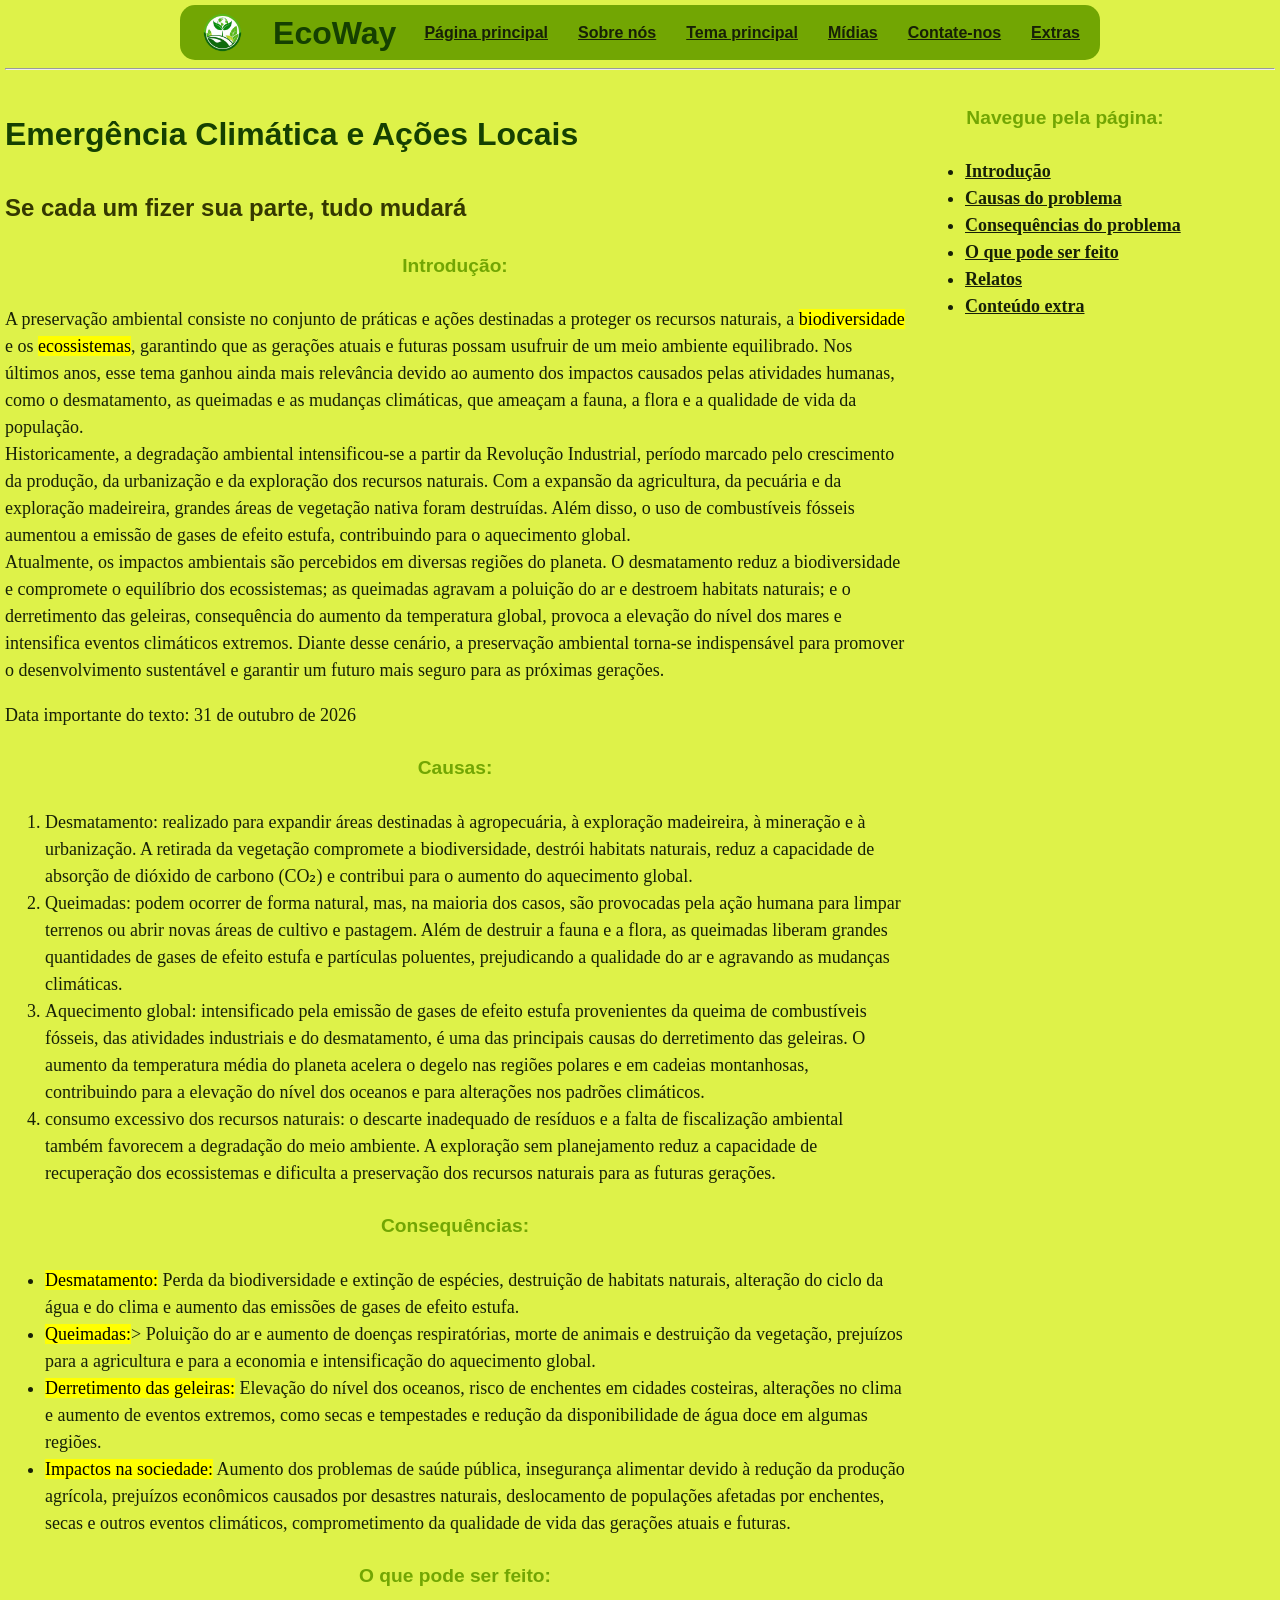
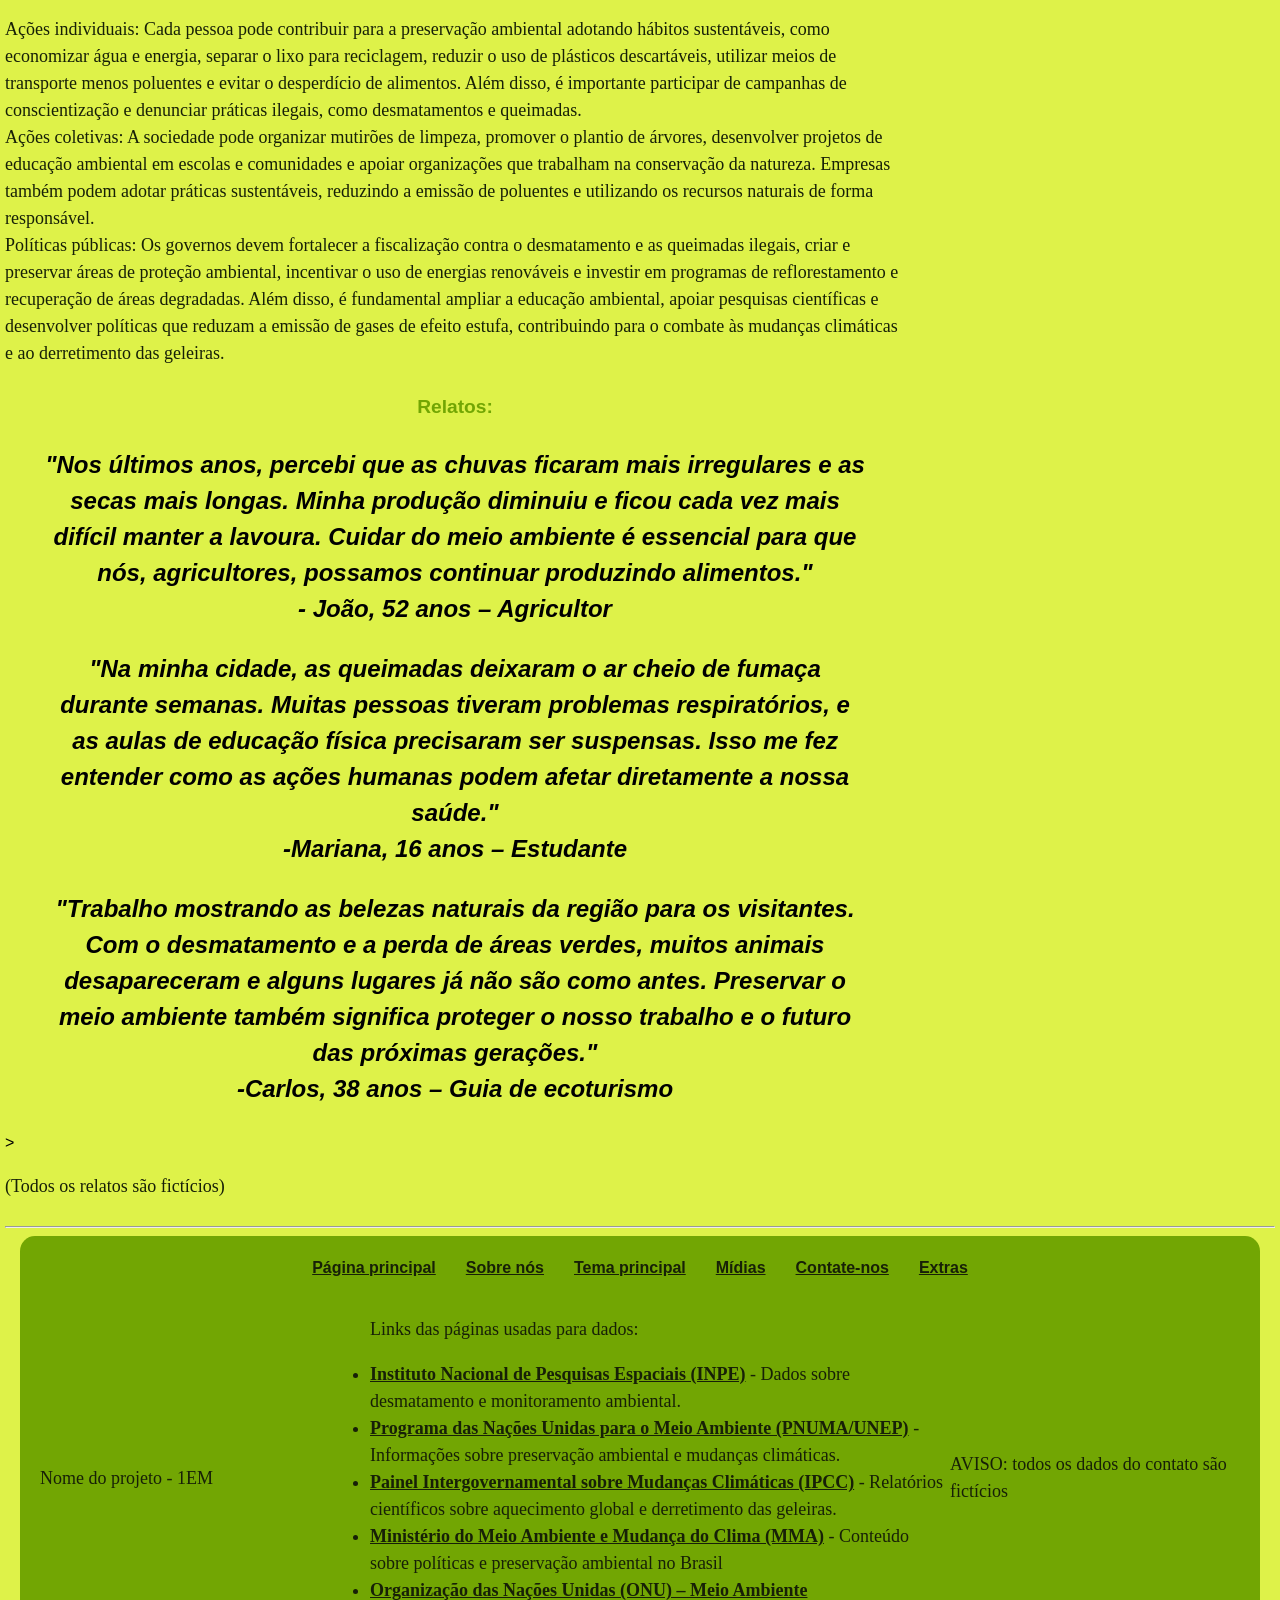
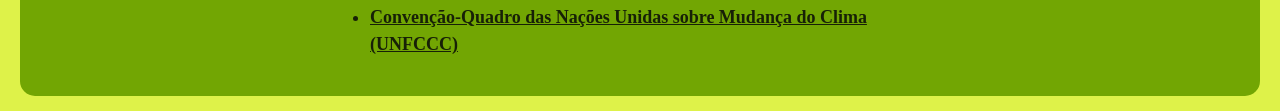
<file: tema.html>
<!--Página index-->
<!DOCTYPE html>
<html lang="pt-br">
<head>
    <meta charset="UTF-8">
    <meta name="viewport" content="width=device-width, initial-scale=1.0">
    <title>Tema</title>
    <link rel="stylesheet" href="estilo.css">
    <link rel="icon" type="image/png" href="imagens/favicon.png">
</head>
<body>
    <!--Cabeçalho-->
    <header>
        <div class="cabeçalho">
            <!--Logo-->
            <img src="imagens/logo.png" alt="Logotipo" class="logo">
            <!--Título do site-->
            <h1 class="titulo">EcoWay</h1>
            <!--Menu de navegação-->
            <nav class="menunav">
                <a href="index.html">Página principal</a>
                <a href="sobre.html">Sobre nós</a>
                <a href="tema.html">Tema principal</a>
                <a href="midia.html">Mídias</a>
                <a href="contato.html">Contate-nos</a>
                <a href="extra.html">Extras</a>
            </nav>
        </div>
    </header>
    <!--Parte principal-->
<main>
    <hr>
    <section class="containertema">
        <section class="conteudo-principal">
            <h1>Emergência Climática e Ações Locais</h1>
            <h2>Se cada um fizer sua parte, tudo mudará</h2>
            <div id="introducao">
                <article>
                    <h4>Introdução: </h4>
                    <p>
                        A preservação ambiental consiste no conjunto de práticas e ações destinadas a proteger os recursos naturais, a <mark>biodiversidade</mark> e os <mark>ecossistemas</mark>, garantindo que as gerações atuais e futuras possam usufruir de um meio ambiente equilibrado. Nos últimos anos, esse tema ganhou ainda mais relevância devido ao aumento dos impactos causados pelas atividades humanas, como o desmatamento, as queimadas e as mudanças climáticas, que ameaçam a fauna, a flora e a qualidade de vida da população.
                        <br>Historicamente, a degradação ambiental intensificou-se a partir da Revolução Industrial, período marcado pelo crescimento da produção, da urbanização e da exploração dos recursos naturais. Com a expansão da agricultura, da pecuária e da exploração madeireira, grandes áreas de vegetação nativa foram destruídas. Além disso, o uso de combustíveis fósseis aumentou a emissão de gases de efeito estufa, contribuindo para o aquecimento global.
                        <br>Atualmente, os impactos ambientais são percebidos em diversas regiões do planeta. O desmatamento reduz a biodiversidade e compromete o equilíbrio dos ecossistemas; as queimadas agravam a poluição do ar e destroem habitats naturais; e o derretimento das geleiras, consequência do aumento da temperatura global, provoca a elevação do nível dos mares e intensifica eventos climáticos extremos. Diante desse cenário, a preservação ambiental torna-se indispensável para promover o desenvolvimento sustentável e garantir um futuro mais seguro para as próximas gerações.
                    </p>
                    <p>Data importante do texto: <time datetime="2026-10-31">31 de outubro de 2026</time></p>
                </article>
            </div>
            <div id="causas">
                <h4>Causas: </h4>
                <ol>
                    <li>Desmatamento: realizado para expandir áreas destinadas à agropecuária, à exploração madeireira, à mineração e à urbanização. A retirada da vegetação compromete a biodiversidade, destrói habitats naturais, reduz a capacidade de absorção de dióxido de carbono (CO₂) e contribui para o aumento do aquecimento global.</li>
                    <li>Queimadas: podem ocorrer de forma natural, mas, na maioria dos casos, são provocadas pela ação humana para limpar terrenos ou abrir novas áreas de cultivo e pastagem. Além de destruir a fauna e a flora, as queimadas liberam grandes quantidades de gases de efeito estufa e partículas poluentes, prejudicando a qualidade do ar e agravando as mudanças climáticas.</li>
                    <li>Aquecimento global: intensificado pela emissão de gases de efeito estufa provenientes da queima de combustíveis fósseis, das atividades industriais e do desmatamento, é uma das principais causas do derretimento das geleiras. O aumento da temperatura média do planeta acelera o degelo nas regiões polares e em cadeias montanhosas, contribuindo para a elevação do nível dos oceanos e para alterações nos padrões climáticos.</li>
                    <li>consumo excessivo dos recursos naturais: o descarte inadequado de resíduos e a falta de fiscalização ambiental também favorecem a degradação do meio ambiente. A exploração sem planejamento reduz a capacidade de recuperação dos ecossistemas e dificulta a preservação dos recursos naturais para as futuras gerações.</li>
                </ol>
            </div>
            <div id="consequencias">
                <h4>Consequências: </h4>
                <ul>
                    <li><mark>Desmatamento:</mark> Perda da biodiversidade e extinção de espécies, destruição de habitats naturais, alteração do ciclo da água e do clima e aumento das emissões de gases de efeito estufa.</li>
                    <li><mark>Queimadas:</mark>> Poluição do ar e aumento de doenças respiratórias, morte de animais e destruição da vegetação, prejuízos para a agricultura e para a economia e intensificação do aquecimento global.</li>
                    <li><mark>Derretimento das geleiras:</mark> Elevação do nível dos oceanos, risco de enchentes em cidades costeiras, alterações no clima e aumento de eventos extremos, como secas e tempestades e redução da disponibilidade de água doce em algumas regiões.</li>
                    <li><mark>Impactos na sociedade:</mark> Aumento dos problemas de saúde pública, insegurança alimentar devido à redução da produção agrícola, prejuízos econômicos causados por desastres naturais, deslocamento de populações afetadas por enchentes, secas e outros eventos climáticos, comprometimento da qualidade de vida das gerações atuais e futuras.</li>
                </ul>
            </div>
            <div id="oquepode">
                <h4>O que pode ser feito: </h4>
                <p>Ações individuais: Cada pessoa pode contribuir para a preservação ambiental adotando hábitos sustentáveis, como economizar água e energia, separar o lixo para reciclagem, reduzir o uso de plásticos descartáveis, utilizar meios de transporte menos poluentes e evitar o desperdício de alimentos. Além disso, é importante participar de campanhas de conscientização e denunciar práticas ilegais, como desmatamentos e queimadas.<br>
                Ações coletivas: A sociedade pode organizar mutirões de limpeza, promover o plantio de árvores, desenvolver projetos de educação ambiental em escolas e comunidades e apoiar organizações que trabalham na conservação da natureza. Empresas também podem adotar práticas sustentáveis, reduzindo a emissão de poluentes e utilizando os recursos naturais de forma responsável.<br>
                Políticas públicas: Os governos devem fortalecer a fiscalização contra o desmatamento e as queimadas ilegais, criar e preservar áreas de proteção ambiental, incentivar o uso de energias renováveis e investir em programas de reflorestamento e recuperação de áreas degradadas. Além disso, é fundamental ampliar a educação ambiental, apoiar pesquisas científicas e desenvolver políticas que reduzam a emissão de gases de efeito estufa, contribuindo para o combate às mudanças climáticas e ao derretimento das geleiras.</p>
            </div>
            <div id="relatos">
                <h4>Relatos:</h4>
                <p><blockquote>"Nos últimos anos, percebi que as chuvas ficaram mais irregulares e as secas mais longas. Minha produção diminuiu e ficou cada vez mais difícil manter a lavoura. Cuidar do meio ambiente é essencial para que nós, agricultores, possamos continuar produzindo alimentos."<br> - João, 52 anos – Agricultor</blockquote></p>
                <p><blockquote>"Na minha cidade, as queimadas deixaram o ar cheio de fumaça durante semanas. Muitas pessoas tiveram problemas respiratórios, e as aulas de educação física precisaram ser suspensas. Isso me fez entender como as ações humanas podem afetar diretamente a nossa saúde."<br> -Mariana, 16 anos – Estudante</blockquote></p>
                <p><blockquote>"Trabalho mostrando as belezas naturais da região para os visitantes. Com o desmatamento e a perda de áreas verdes, muitos animais desapareceram e alguns lugares já não são como antes. Preservar o meio ambiente também significa proteger o nosso trabalho e o futuro das próximas gerações."<br> -Carlos, 38 anos – Guia de ecoturismo</blockquote>></p>
                <p>(Todos os relatos são fictícios)</p>
            </div>
        </section>
        <aside>
            <h4>Navegue pela página:</h4>
            <ul>
                <li><a href="#introducao">Introdução</a></li>
                <li><a href="#causas">Causas do problema</a></li>
                <li><a href="#consequencias">Consequências do problema</a></li>
                <li><a href="#oquepode">O que pode ser feito</a></li>
                <li><a href="#relatos">Relatos</a></li>
                <li><a href="extra.html">Conteúdo extra</a></li>
            </ul>
        </aside>
    </section>
    <hr>
</main>
    <!--Rodapé-->
    <footer>
        <div class="rodapetotal">
            <nav class="rodapenav">
                <a href="index.html">Página principal</a>
                <a href="sobre.html">Sobre nós</a>
                <a href="tema.html">Tema principal</a>
                <a href="midia.html">Mídias</a>
                <a href="contato.html">Contate-nos</a>
                <a href="extra.html">Extras</a>
            </nav>
            <div class="rodape">
            <p>Nome do projeto - 1EM</p>
            <ul>
                <p>Links das páginas usadas para dados:</p>
                <li><a href="https://www.gov.br/inpe/pt-br" target="_blank">Instituto Nacional de Pesquisas Espaciais (INPE)</a> - Dados sobre desmatamento e monitoramento ambiental.</li>
                <li><a href="https://www.unep.org/pt-br" target="_blank">Programa das Nações Unidas para o Meio Ambiente (PNUMA/UNEP)</a> - Informações sobre preservação ambiental e mudanças climáticas.</li>
                <li><a href="https://www.ipcc.ch/?utm" target="_blank">Painel Intergovernamental sobre Mudanças Climáticas (IPCC)</a> - Relatórios científicos sobre aquecimento global e derretimento das geleiras.</li>
                <li><a href="https://www.gov.br/mma?utm" target="_blank">Ministério do Meio Ambiente e Mudança do Clima (MMA)</a> - Conteúdo sobre políticas e preservação ambiental no Brasil</li>
                <li><a href="https://www.un.org/en/climatechange?utm" target="_blank">Organização das Nações Unidas (ONU) – Meio Ambiente</a></li>
                <li><a href="https://unfccc.int" target="_blank">Convenção-Quadro das Nações Unidas sobre Mudança do Clima (UNFCCC)</a></li>
            </ul>
            <p>AVISO: todos os dados do contato são fictícios</p>
            </div>
        </div>
    </footer>
</body>
</html>
</file>
<file: estilo.css>
/* ===================================================
 ESTILO.CSS — [NOME DO SITE] —  Emergência Climática e Ações Locais
 Grupo: Lavínnia, Kauã Henrique, Vitor Pecoraro
 Data: 28/06/2026
=================================================== */

/* === 1. VARIAVEIS GLOBAIS (TOKENS DE DESIGN) === */
:root {
 --cor-primaria: #154001; 
 --cor-secundaria: #72A603; 
 --cor-acento: #ABD904; 
 --cor-fundo: #DEF249;
 --cor-texto: #172007;
 --cor-texto-inv: #343800;
}

/* === 2. RESET E BASE === */

html {
  font-size: 16px; 
}
body {
  background-color: var(--cor-fundo);
  margin: 5px;
  font-family: sans-serif;
  line-height: 1.5;
}

input, button, textarea, select {
  font: inherit; /* Faz com que formulários herdem a fonte do body */
}

/* === 3. TIPOGRAFIA === */
h1 {
    color: var(--cor-primaria);
    font-size: xx-large;
    font-family: Impact, Haettenschweiler, 'Arial Narrow Bold', sans-serif;
}
h2{
    color: var(--cor-texto-inv);
    font-size: x-large;
    font-family:'Lucida Sans', 'Lucida Sans Regular', 'Lucida Grande', 'Lucida Sans Unicode', Geneva, Verdana, sans-serif;
}
h4{
    color: var(--cor-secundaria);
    font-size:larger;
    font-family:'Franklin Gothic Medium', 'Arial Narrow', Arial, sans-serif;
    text-align: center;
}
.btn {
    font-weight: bolder;
} 
ul, ol, p { 
    color: var(--cor-texto);
    font-size:large;
    font-family:Georgia, 'Times New Roman', Times, serif;
}
a{
    color: var(--cor-texto);
    font-weight: bold;
    text-decoration: underline;
}
a:hover{
    color: var(--cor-texto-inv);
}

/* === 4. COMPONENTES REUTILIZAVEIS === */

.btn{
    background-color: var(--cor-acento);
    padding: 8px;
    border-radius: 15px;
    border-style: solid;
}
.btn:hover{
    background-color: var(--cor-acento);
    padding: 8px;
    border-radius: 15px;
    border-style: solid;
    color: var(--cor-secundaria);
}
.cardgrid{
    max-width: 400px; 
    margin: 10px auto;
    height: auto;
    padding: 20px;
    background-color: var(--cor-secundaria);
    border-radius: 15px;
    border-style: groove;
    place-items: center;
    text-align: center;
}

.cardflex{
    max-width: 400px; 
    margin: 10px auto;
    height: auto;
    padding: 20px;
    background-color: var(--cor-secundaria);
    border-radius: 15px;
    border-style: groove;
    place-items: center;
    text-align: center;
    flex: 1;
}

blockquote{
    text-align: center;
    font-size: x-large;
    font-style: oblique;
    font-weight: bold;
    align-content: center;
}

/* === 5. CABECALHO E NAVEGACAO === */
.cabeçalho { 
  height: 15px;
  width: 880px;
  align-self: center;
  display: flex; 
  justify-content: space-between; 
  align-items: center;  
  margin: 0 auto; 
  margin-top: 5px;
  padding: 20px;
  background-color: var(--cor-secundaria);
  border-radius: 15px;
}
.menunav { 
    display: flex;
    gap: 30px;
 }
.cabeçalho img{
    width: 45px;
}


/* === 6. HERO (PAGINA HOME) === */
.hero{
    background-image: url('imagens/imagem-hero.jpg');
    background-size: cover;
    background-position: center;
    height: 550px;
    width: 100%;
    align-items: center;
    text-align: center;
    justify-content: center;
    padding: 20px;
}
.hero h1{
    color: var(--cor-fundo);
    margin-top: 190px;
    margin-bottom: 20px;
    font-size: clamp(2.5rem, 4vw + 1rem, 5rem);
}
.hero h2{
    color: var(--cor-acento);
    margin-bottom: 40px;
}
.hero a{
    gap: 15px;
    justify-content: center;
    flex-wrap: wrap;
}
/* === 7. PAGINA HOME === */
.containercards{
    display: flex;
    justify-content: center; 
}
.containercards h4{
    color: #172007;
}
.containercards img{
    width: 400px;
    border-radius: 5px;
}
.containercards > .cardgrid{
    display: grid;
    grid-template-columns: repeat(auto-fill, minmax(240px, 1fr));
    gap: 15px;
    justify-items: center; /* Centraliza o conteúdo dentro de cada espaço do grid */
    align-items: center;
    width: 100%;
}
.blockquote{
    height: 250px;
    align-content: center;
}
/* === 8. PAGINA SOBRE === */
.containerintegrantes{
    display: flex;
    justify-content: center;
    flex-wrap: wrap;
}
.containerintegrantes img{
    max-width: 240px;
    border-radius: 5px;
}
table {
  width: 1000px;
  margin: 0 auto;
  border-collapse: collapse; /* Une as bordas para evitar linhas duplas */
  border: 1px solid var(--cor-secundaria); /* Adiciona borda nas células */
  border-width: 3px;
}

th {
  padding: 5px; /* Espaçamento interno */
  text-align: center;
  background-color: var(--cor-secundaria);
  border: 1px solid var(--cor-secundaria); /* Adiciona borda nas células */
  border-width: 2px;
}
th, td {
  border: 1px solid var(--cor-secundaria); /* Adiciona borda nas células */
  border-width: 2px;
}
/* Adiciona o efeito hover ao passar o mouse */
tbody tr:hover {
  background-color: var(--cor-acento); 
}

/* Container principal da Timeline */
.timeline {
  position: relative;
  max-width: 800px;
  margin: 0 auto;
  padding: 40px 0;
}

/* === 9. PAGINA TEMA === */
.containertema{
    display: grid;
    grid-template-columns: 1fr 280px;
    gap: 20px; /* Espaçamento opcional entre as colunas */
    max-width: 1200px;
    align-items: start;
}
aside{
    position: sticky;
    top: 20px; /* Distância em pixels do topo da tela ao rolar */
    align-self: flex-start;
}

/* === 10. PAGINA MIDIA === */
.imagens{
    display: grid;
  grid-template-columns: repeat(auto-fill, minmax(280px, 1fr));
  gap: 5px;
  padding: 16px;
}
.imagens img{
    width: 250px;
  object-fit: cover;
  border-radius: 8px;
  transition: transform 0.3s ease;
  
}
.imagens img:hover {
  transform: scale(1.03);
  transition: ease-in;
}
.audio audio{
    overflow: hidden; 
    border-radius: 12px;
}
.video iframe{
    overflow: hidden;
    border-radius: 12px;
}

/* === 11. PAGINA CONTATO === */
.container-formulario {
  display: flex;
  justify-content: center;
  align-items: center;
  min-height: 100vh;
  padding: 20px;
}

.formulario-contato {
  display: flex;
  flex-direction: column;
  gap: 20px;
  background: var(--cor-primaria);
  padding: 40px;
  border-radius: 12px;
  box-shadow: 0 8px 20px var(--cor-secundaria);
  width: 100%;
  max-width: 500px;
}

.grupo-campo {
  display: flex;
  flex-direction: column;
  gap: 8px;
}

.grupo-campo label {
  font-weight: 600;
  color: var(--cor-texto);
}

/* Estilização dos campos: borda, padding e border-radius */
.grupo-campo input, 
.grupo-campo textarea {
  padding: 12px 16px;
  border: 1.5px solid var(--cor-borda);
  border-radius: 6px;
  font-size: 1rem;
  font-family: inherit;
  color: var(--cor-texto);
  background-color: var(--cor-acento);
  transition: border-color 0.3s ease, background-color 0.3s ease;
  width: 100%;
  box-sizing: border-box; /* Garante que padding não aumente o width */
}

/* Focus com outline destacado */
.grupo-campo input:focus, 
.grupo-campo textarea:focus {
  border-color: var(--cor-foco);
  outline: 3px solid rgba(52, 152, 219, 0.2); /* Sombra elegante no outline */
  background-color: #ffffff;
}
.formulario-contato .btn{
    background-color: var(--cor-fundo);
}
.btn:hover {
  background-color: var(--cor-texto-inv);
  transform: translateY(-2px); /* Leve efeito de elevação no hover */
}

.btn:active {
  transform: translateY(0);
}

#aviso{
    background-color: var(--cor-acento);
    text-decoration: dotted;
    text-align: center;
}

/* === 12. PAGINA EXTRA === */
.organizacoes-cards {
  display: flex;
  gap: 20px;
  width: 100%;
  justify-content: center;
}
.card {
  background-color: #ffffff;
  padding: 20px;
  border-radius: 8px;
  box-shadow: 0 4px 12px black;
  transition: transform 0.2s ease, box-shadow 0.2s ease;
  width: 300px;
}

.card:hover {
  transform: translateY(-5px);
  box-shadow: 0 8px 20px black;
}

.tabela-glossario {
  width: 1000px;
  justify-content: center;
  border-collapse: collapse;
  font-family: sans-serif;
  margin-top: 20px;
}

.tabela-glossario th,
.tabela-glossario td {
  padding: 12px 15px;
  text-align: left;
}

.tabela-glossario th {
  background-color: var(--cor-secundaria);
  font-weight: bold;
}

.tabela-glossario tbody tr:hover {
  background-color: var(--cor-acento);
}

/* Linhas ímpares */
.tabela-glossario tbody tr:nth-child(odd) {
  background-color: var(--cor-acento);
}

/* Linhas pares */
.tabela-glossario tbody tr:nth-child(even) {
  background-color: var(--cor-fundo);
}

/* === 13. RODAPE === */
.rodapetotal{
    height: auto;
    width: 1200px;
    align-self: center;
    margin: 0 auto; 
    margin-bottom: 15px;
    padding: 20px;
    background-color: var(--cor-secundaria);
    border-radius: 15px;
    text-align: left;
    gap: 30px;
}
nav{
    display: flex;
    gap: 30px;
    justify-content: center;
 }
.rodape{
    display: flex;
    justify-content: space-between; 
    align-items: center;  
}
.rodape ul{
    flex: 2;
}
.rodape p{
    flex: 1;
}

/* === 14. RESPONSIVIDADE (MEDIA QUERIES) === */
@media (max-width: 768px) { 
    h1 {
        font-size: 24px;
    }
    .containertema {
    grid-template-columns: 1fr;
    width: 100%; 
    margin-bottom: 20px;
  }
}
</file>
